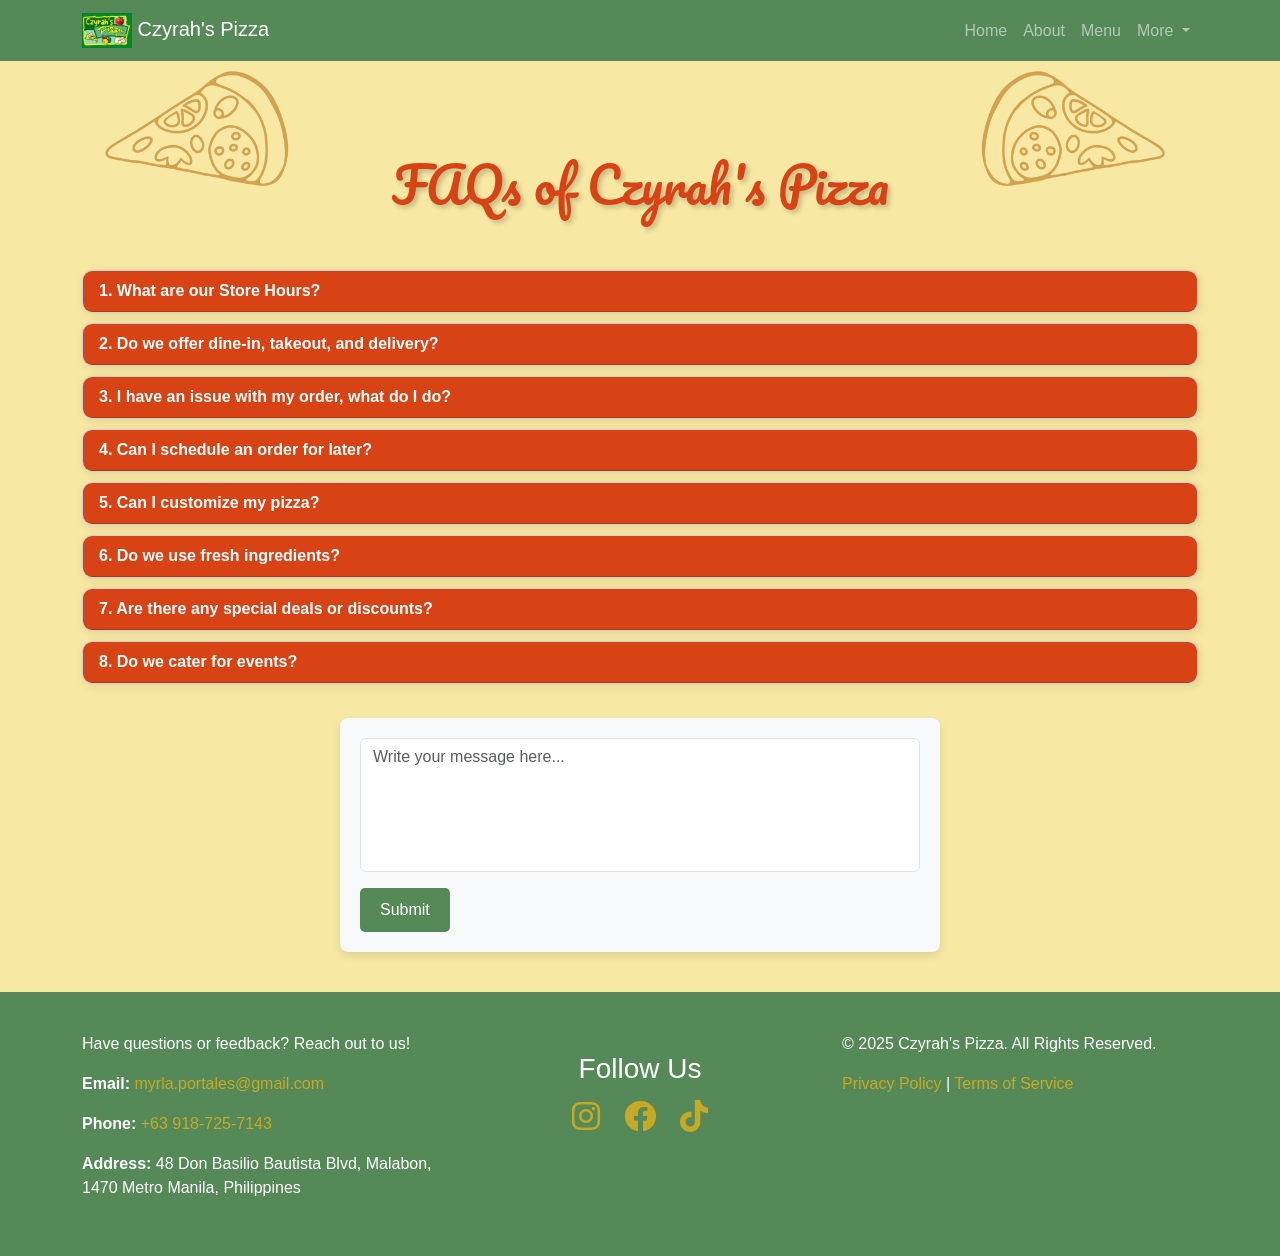
<file: Czyrahs_Pizza/Final_FAQ.html>
<!DOCTYPE html>
<html lang="en">
<head>
    <meta charset="UTF-8">
    <meta name="viewport" content="width=device-width, initial-scale=1.0">
    <title>Czyrah's Pizza | FAQ</title>
    
    <link rel="stylesheet" href="https://cdn.jsdelivr.net/npm/bootstrap@5.3.3/dist/css/bootstrap.min.css">
    <link rel="stylesheet" href="https://cdnjs.cloudflare.com/ajax/libs/font-awesome/6.0.0-beta3/css/all.min.css">
    
    <script src="https://cdn.jsdelivr.net/npm/bootstrap@5.3.3/dist/js/bootstrap.bundle.min.js"></script>
    <link rel="stylesheet" href="https://unpkg.com/aos@2.3.1/dist/aos.css">
    
    <style>
	@import url('https://fonts.googleapis.com/css2?family=Pacifico&display=swap');
	
        body {
            background: #f7e8a3;
            background-image: url("LayerPizzaLeft.png"), url("LayerPizzaRight.png");
            background-position: 50px 11px, 920px 11px;
            background-size: 300px, 300px, cover;
            background-repeat: no-repeat;
            background-attachment: fixed;
            color: #3e2723;
            font-family: 'Arial', sans-serif;
        }

        .main-heading {
            text-align: center;
            font-family: 'Pacifico', cursive;
            font-size: 3rem;
            color: #d84315;
            margin-top: 100px;
            text-shadow: 3px 3px 5px rgba(0, 0, 0, 0.2);
        }

        .accordion .card {
            border-radius: 10px;
            overflow: hidden;
            margin-bottom: 10px;
            transition: all 0.3s;
            box-shadow: 2px 2px 10px rgba(0, 0, 0, 0.1);
        }

        .accordion .card-header {
            background: #d84315;
            color: white;
            font-weight: bold;
            cursor: pointer;
            transition: 0.3s;
        }

        .accordion .card-header:hover {
            background: #bf360c;
        }

        .accordion .card-body {
            background: #fff8e1;
            color: #3e2723;
        }
		
		form {
		background-color: #f8f9fa;
		padding: 20px;
		border-radius: 8px;
		box-shadow: 0 4px 8px rgba(0, 0, 0, 0.1);
		max-width: 600px;
		margin-top: 20px;
		margin: 0 auto;
		}

		form h3 {
			color: #333;
			font-size: 20px;
			margin-bottom: 15px;
			margin: 0 auto; /* Centers horizontally */
			text-align: center;
			display: flex;
			flex-direction: column;
			align-items: center; 
		}

		textarea {
			width: 100%;
			border: 1px solid #ccc;
			border-radius: 5px;
			padding: 10px;
			font-size: 16px;
			resize: none;
		}

		textarea:focus {
			border-color: #558957;
			outline: none;
			box-shadow: 0 0 5px rgba(85, 137, 87, 0.5);
		}

	.btn-custom {
		background-color: #558957;
		color: white;
		border: none;
		padding: 10px 20px;
		font-size: 16px;
		border-radius: 5px;
		transition: background 0.3s ease-in-out;
	}
    .social-media {
        text-align: center;
        margin-top: 20px;
      }
      .social-media a {
        color: #C7A925;
        margin: 0 10px;
        text-decoration: none;
        font-size: 2rem;
      }
      .social-media a:hover {
        color: #ffffff;
      }
      .footer {
        background-color: #558957;
        color: white;
        padding: 40px 0;
        margin-top: 40px;
      }
      .footer a {
        color: #C7A925;
        text-decoration: none;
      }
      .footer a:hover {
        text-decoration: underline;
      }
      .footer strong {
        font-weight: bold;
      }
    </style>
</head>
<body>
    <nav class="navbar navbar-expand-sm navbar-dark fixed-top" style="background-color: #558957;">
    <div class="container">
        <a href="index.html" class="navbar-brand mb-0 h1">
            <img src="Logo.png" width="50px">
            Czyrah's Pizza
        </a>

        <button
            class="navbar-toggler"
            type="button"
            data-bs-toggle="collapse"
            data-bs-target="#navbarNav"
            aria-controls="navbarNav"
            aria-expanded="false"
            aria-label="Toggle navigation">
            <span class="navbar-toggler-icon"></span>
        </button>

        <div class="collapse navbar-collapse" id="navbarNav">
            <ul class="navbar-nav ms-auto">
                <li class="nav-item">
                    <a href="index.html" class="nav-link">Home</a>
                </li>
                <li class="nav-item">
                    <a href="Final_AboutUs.html" class="nav-link">About</a>
                </li>
                <li class="nav-item">
                    <a href="Final_Menu.html" class="nav-link">Menu</a>
                </li>
                <li class="nav-item dropdown">
                    <a href="#" class="nav-link dropdown-toggle" id="navbarDropdown" role="button"
                        data-bs-toggle="dropdown" aria-expanded="false">
                        More
                    </a>
                    <ul class="dropdown-menu dropdown-menu-end" aria-labelledby="navbarDropdown">
                        <li><a href="Final_Terms.html" class="dropdown-item">Terms & Conditions</a></li>
                        <li><a href="Final_FAQ.html" class="dropdown-item">FAQs</a></li>
                        <li><a href="Final_Contact.html" class="dropdown-item">Contacts</a></li>
                        <li><a href="Final_Blog.html" class="dropdown-item">Blogs</a></li>
                        <li><a href="Final_Reviews.html" class="dropdown-item">Reviews</a></li>
                    </ul>
                </li>
            </ul>
        </div>
    </div>
</nav>
    <div style="height: 56px;"></div>
    
    <h1 class="main-heading" data-aos="fade-down">FAQs of Czyrah's Pizza</h1>
    
	<br>
  
    <div class="container mt-4">
    <div class="accordion" id="faqAccordion">
        <!-- Item 1 -->
        <div class="card" data-aos="fade-up">
            <div class="card-header" id="headingOne" data-bs-toggle="collapse" data-bs-target="#collapseOne">
                1. What are our Store Hours?
            </div>
            <div id="collapseOne" class="collapse" data-bs-parent="#faqAccordion">
                <div class="card-body">
                    We are open every day from 07:00 AM - 09:00 PM. Check our website for updates on holidays!
                </div>
            </div>
        </div>

        <!-- Item 2 -->
        <div class="card" data-aos="fade-up" data-aos-delay="100">
            <div class="card-header" id="headingTwo" data-bs-toggle="collapse" data-bs-target="#collapseTwo">
                2. Do we offer dine-in, takeout, and delivery?
            </div>
            <div id="collapseTwo" class="collapse" data-bs-parent="#faqAccordion">
                <div class="card-body">
                    Currently, we only have takeout and deliveries. Order online or pick up at our store.
                </div>
            </div>
        </div>

        <!-- Item 3 -->
        <div class="card" data-aos="fade-up" data-aos-delay="100">
            <div class="card-header" id="headingThree" data-bs-toggle="collapse" data-bs-target="#collapseThree">
                3. I have an issue with my order, what do I do?
            </div>
            <div id="collapseThree" class="collapse" data-bs-parent="#faqAccordion">
                <div class="card-body">
                    Please contact us immediately at [+63 918-725-7143]. We will do our best to resolve it!
                </div>
            </div>
        </div>

        <!-- Item 4 -->
        <div class="card" data-aos="fade-up" data-aos-delay="100">
            <div class="card-header" id="headingFour" data-bs-toggle="collapse" data-bs-target="#collapseFour">
                4. Can I schedule an order for later?
            </div>
            <div id="collapseFour" class="collapse" data-bs-parent="#faqAccordion">
                <div class="card-body">
                    Yes! You can schedule a pickup or delivery for a later time. Just specify it on our website.
                </div>
            </div>
        </div>

        <!-- Item 5 -->
        <div class="card" data-aos="fade-up" data-aos-delay="100">
            <div class="card-header" id="headingFive" data-bs-toggle="collapse" data-bs-target="#collapseFive">
                5. Can I customize my pizza?
            </div>
            <div id="collapseFive" class="collapse" data-bs-parent="#faqAccordion">
                <div class="card-body">
                    Unfortunately, customization is not available. However, we offer a variety of delicious options to choose from!
                </div>
            </div>
        </div>

        <!-- Item 6 -->
        <div class="card" data-aos="fade-up" data-aos-delay="100">
            <div class="card-header" id="headingSix" data-bs-toggle="collapse" data-bs-target="#collapseSix">
                6. Do we use fresh ingredients?
            </div>
            <div id="collapseSix" class="collapse" data-bs-parent="#faqAccordion">
                <div class="card-body">
                    Yes, our pizzas are made from fresh-high quality produce to create a delicious meal.
                </div>
            </div>
        </div>

        <!-- Item 7 -->
        <div class="card" data-aos="fade-up" data-aos-delay="100">
            <div class="card-header" id="headingSeven" data-bs-toggle="collapse" data-bs-target="#collapseSeven">
                7. Are there any special deals or discounts?
            </div>
            <div id="collapseSeven" class="collapse" data-bs-parent="#faqAccordion">
                <div class="card-body">
                    Yes! We have special deals and discounts during holidays and special occasions. Make sure to check our website for new ones.
                </div>
            </div>
        </div>

        <!-- Item 8 -->
        <div class="card" data-aos="fade-up" data-aos-delay="100">
            <div class="card-header" id="headingEight" data-bs-toggle="collapse" data-bs-target="#collapseEight">
                8. Do we cater for events?
            </div>
            <div id="collapseEight" class="collapse" data-bs-parent="#faqAccordion">
                <div class="card-body">
                    Unfortunately, no. We are still a new and upcoming pizza store. Continue to support us so that we can expand our brand!
                </div>
            </div>
        </div>
    </div>
</div>
        </div>
    </div>
	
	<br>
	
	 <form data-aos="fade-up" data-aos-delay="100">
            <div class="mb-3">
                <textarea class="form-control" id="message" rows="5" placeholder="Write your message here..." required></textarea>
            </div>
            <button type="submit" class="btn btn-custom">Submit</button>
        </form>
    
    <footer class="footer">
			<div class="container">
			  <div class="row">
				<!-- The Contact Infos -->
				<div class="col-md-4">
				  <p>Have questions or feedback? Reach out to us!</p>
				  <p><strong>Email:</strong> <a href="mailto:myrla.portales@gmail.com">myrla.portales@gmail.com</a></p>
				  <p><strong>Phone:</strong> <a href="tel:+639187257143">+63 918-725-7143</a></p>
				  <p><strong>Address:</strong> 48 Don Basilio Bautista Blvd, Malabon, 1470 Metro Manila, Philippines</p>
				</div>
		 
				<!-- SocMeds -->
				<div class="col-md-4">
				  <div class="social-media">
					<h3>Follow Us</h3>
					<a href="https://www.instagram.com/czyrahspizza/" target="_blank"><i class="fab fa-instagram"></i></a>
					<a href="https://www.facebook.com/czyrahhpizza" target="_blank"><i class="fab fa-facebook"></i></a>
					<a href="https://www.tiktok.com/@czyrahspizza_sct.borrome" target="_blank"><i class="fab fa-tiktok"></i></a>
				  </div>
				</div>
		 
				<!-- Privacy smth -->
				<div class="col-md-4">
				  <p>&copy; 2025 Czyrah's Pizza. All Rights Reserved.</p>
				  <p>
					<a href="#">Privacy Policy</a> | <a href="#">Terms of Service</a>
				  </p>
				</div>
			  </div>
			</div>
		  </footer>
    
    <script src="https://cdn.jsdelivr.net/npm/bootstrap@5.3.3/dist/js/bootstrap.bundle.min.js"></script>
    <script src="https://unpkg.com/aos@2.3.1/dist/aos.js"></script>
    <script>
        AOS.init({ duration: 1000 });
    </script>
	<script src="https://cdn.jsdelivr.net/npm/@popperjs/core@2.11.6/dist/umd/popper.min.js"></script>
<script src="https://cdn.jsdelivr.net/npm/bootstrap@5.3.0/dist/js/bootstrap.min.js"></script>
</body>
</html>
</file>
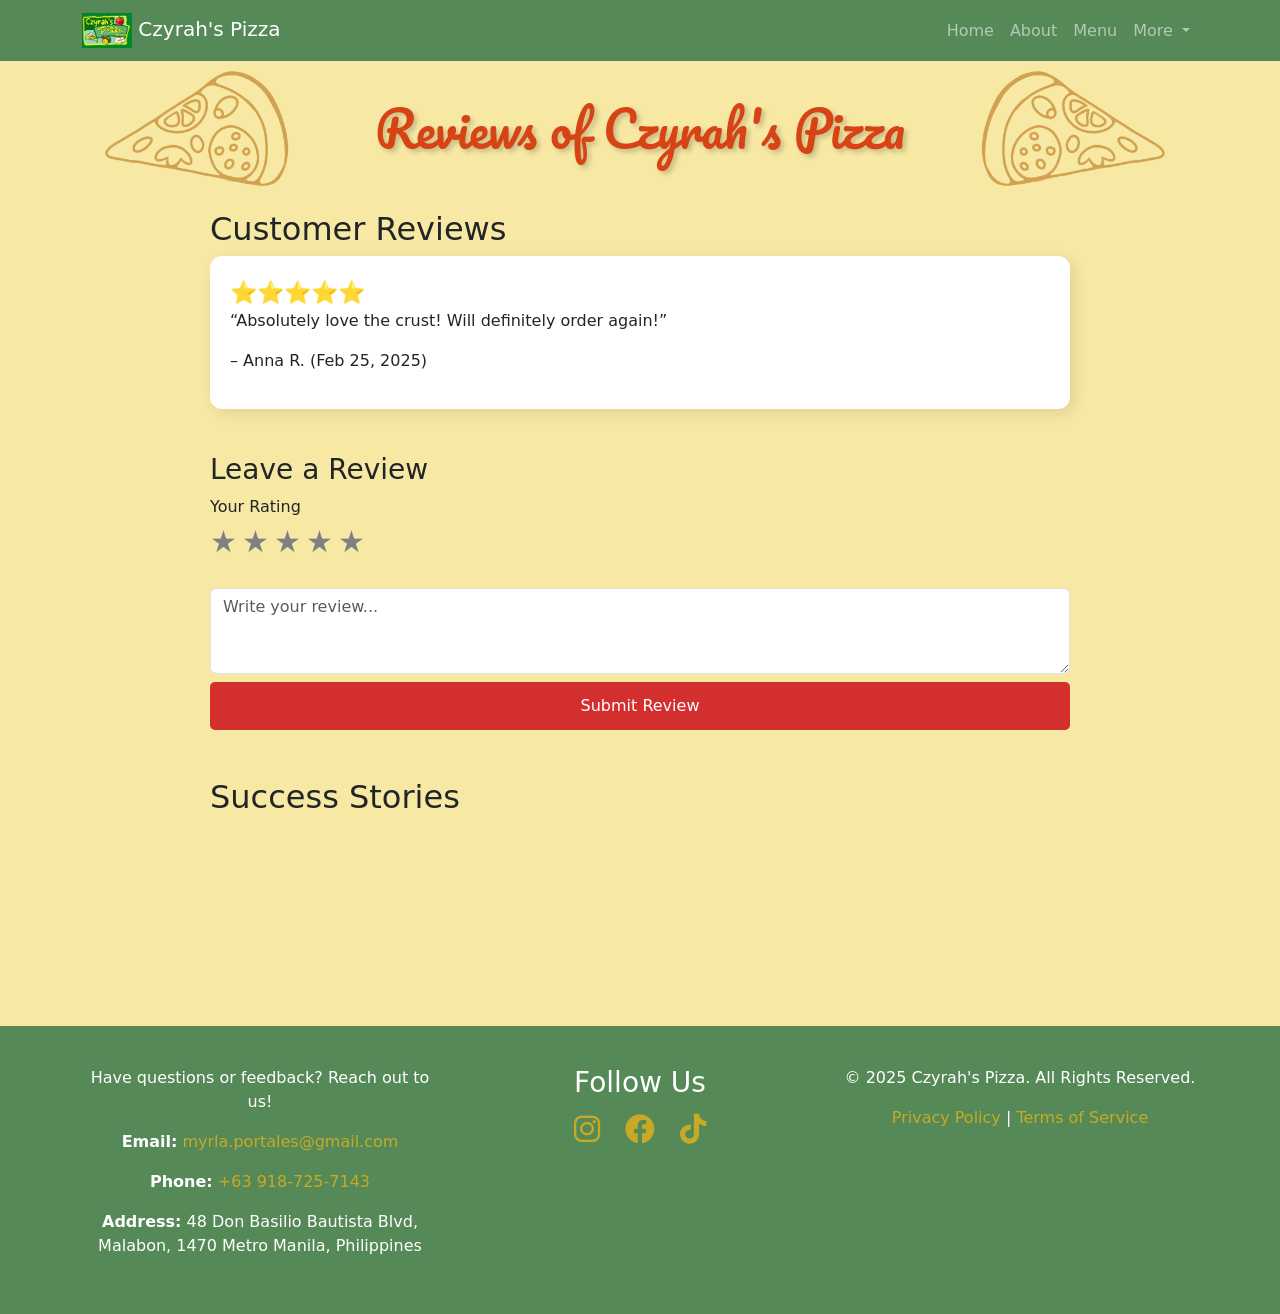
<file: Czyrahs_Pizza/Final_Reviews.html>
<!DOCTYPE html>
<html lang="en">
<head>
    <meta charset="UTF-8">
    <meta name="viewport" content="width=device-width, initial-scale=1.0">
    <title>Customer Reviews & Success Stories</title>
    <link href="https://cdnjs.cloudflare.com/ajax/libs/font-awesome/6.0.0-beta3/css/all.min.css" rel="stylesheet">
    
    <script src="https://cdn.jsdelivr.net/npm/bootstrap@5.3.3/dist/js/bootstrap.bundle.min.js"></script>
    <link href="https://cdn.jsdelivr.net/npm/bootstrap@5.3.2/dist/css/bootstrap.min.css" rel="stylesheet">
    <link rel="stylesheet" href="https://unpkg.com/aos@2.3.1/dist/aos.css">
    <style>
       @import url('https://fonts.googleapis.com/css2?family=Pacifico&display=swap');

        body {
            background: #f7e8a3;
            background-image: url("LayerPizzaLeft.png"), url("LayerPizzaRight.png");
            background-position: 50px 11px, 920px 11px;
            background-size: 300px, 300px;
            background-repeat: no-repeat, no-repeat;
            background-attachment: fixed, fixed;
           
        }

        /* Heading */
        .main-heading {
            text-align: center;
            font-family: 'Pacifico', cursive;
            font-size: 3rem;
            color: #d84315;
            margin-top: 100px;
            text-shadow: 3px 3px 5px rgba(0, 0, 0, 0.2);
        }
        .box {
            max-width: 900px;
            margin: auto;
            padding: 20px;
        }
        
        .review, .case-study {
            background: #fff;
            padding: 20px;
            margin-bottom: 20px;
            border-radius: 12px;
            box-shadow: 4px 4px 15px rgba(0, 0, 0, 0.1);
            transform: scale(0.98);
            transition: transform 0.3s;
        }
        .review:hover, .case-study:hover {
            transform: scale(1);
        }
        .stars {
            font-size: 22px;
            color: gold;
        }
        .btn-custom {
            background-color: #d32f2f;
            color: white;
            padding: 12px;
            border: none;
            border-radius: 5px;
            width: 100%;
            transition: background 0.3s;
        }
        .btn-custom:hover {
            background-color: #b71c1c;
        }
        .social-media a {
            font-size: 30px;
            margin: 0 10px;
            color: #c7a925;
            transition: transform 0.3s;
        }
        .social-media a:hover {
            transform: scale(1.2);
            color: #ffffff;
        }
        .footer {
            background-color: #558957;
            color: white;
            padding: 40px 0;
            text-align: center;
            margin-top: 50px;
        }
		.footer {
            background-color: #558957;
            color: white;
            padding: 40px 0;
            margin-top: 40px;
        }
        .footer a {
            color: #C7A925;
            text-decoration: none;
        }
        .footer a:hover {
            text-decoration: underline;
        }
        .footer strong {
            font-weight: bold;
        }
		.star-rating span {
			font-size: 30px;
			cursor: pointer;
			color: grey;
			transition: color 0.3s;
		}

		.star-rating span.gold {
			color: gold;
		}
    </style>
</head>
<body>
    <nav class="navbar navbar-expand-sm navbar-dark fixed-top" style="background-color: #558957;">
    <div class="container">
        <a href="index.html" class="navbar-brand mb-0 h1">
            <img src="Logo.png" width="50px">
            Czyrah's Pizza
        </a>

        <button
            class="navbar-toggler"
            type="button"
            data-bs-toggle="collapse"
            data-bs-target="#navbarNav"
            aria-controls="navbarNav"
            aria-expanded="false"
            aria-label="Toggle navigation">
            <span class="navbar-toggler-icon"></span>
        </button>

        <div class="collapse navbar-collapse" id="navbarNav">
            <ul class="navbar-nav ms-auto">
                <li class="nav-item">
                    <a href="index.html" class="nav-link">Home</a>
                </li>
                <li class="nav-item">
                    <a href="Final_AboutUs.html" class="nav-link">About</a>
                </li>
                <li class="nav-item">
                    <a href="Final_Menu.html" class="nav-link">Menu</a>
                </li>
                <li class="nav-item dropdown">
                    <a href="#" class="nav-link dropdown-toggle" id="navbarDropdown" role="button"
                        data-bs-toggle="dropdown" aria-expanded="false">
                        More
                    </a>
                    <ul class="dropdown-menu dropdown-menu-end" aria-labelledby="navbarDropdown">
                        <li><a href="Final_Contact.html" class="dropdown-item">Terms & Conditions</a></li>
                        <li><a href="Final_FAQ.html" class="dropdown-item">FAQs</a></li>
                        <li><a href="Final_Contact.html" class="dropdown-item">Contacts</a></li>
                        <li><a href="Final_Blog.html" class="dropdown-item">Blogs</a></li>
                        <li><a href="Final_Reviews.html" class="dropdown-item">Reviews</a></li>
                    </ul>
                </li>
            </ul>
        </div>
    </div>
</nav>
<!-- Main Heading -->
    <h1 class="main-heading" data-aos="fade-down">Reviews of Czyrah's Pizza</h1>

<br>
    <div class="container box">
        <h2 data-aos="fade-up">Customer Reviews</h2>
        <div id="reviews">
            <div class="review" data-aos="fade-right">
                <div class="stars">⭐⭐⭐⭐⭐</div>
                <p class="review-text">“Absolutely love the crust! Will definitely order again!”</p>
                <p class="customer">– Anna R. <span class="date">(Feb 25, 2025)</span></p>
            </div>
        </div>
		
		<br>
        <h3 data-aos="fade-up">Leave a Review</h3>
		
		 <div class="form-group">
                    <label>Your Rating</label>
                    <div class="star-rating">
                        <span class="grey" data-value="1">★</span>
                        <span class="grey" data-value="2">★</span>
                        <span class="grey" data-value="3">★</span>
                        <span class="grey" data-value="4">★</span>
                        <span class="grey" data-value="5">★</span>
                    </div>
                </div>
				<br>
        <form id="reviewForm" data-aos="fade-left">
            <textarea id="comment" rows="3" required class="form-control mb-2" placeholder="Write your review..."></textarea>
            <button type="submit" class="btn-custom">Submit Review</button>
        </form>
		<br>
		<br>
        <h2 data-aos="fade-up">Success Stories</h2>
        <div id="stories">
            <div class="case-study" data-aos="fade-left">
                <h3>Office Pizza Tradition</h3>
                <p>Last month, a local office ordered 20 of our pizzas for their team-building event...</p>
            </div>
        </div>
    </div>
    
	<!-- Footer itu -->
		<footer class="footer">
			<div class="container">
			  <div class="row">
				<!-- The Contact Infos -->
				<div class="col-md-4">
				  <p>Have questions or feedback? Reach out to us!</p>
				  <p><strong>Email:</strong> <a href="mailto:myrla.portales@gmail.com">myrla.portales@gmail.com</a></p>
				  <p><strong>Phone:</strong> <a href="tel:+639187257143">+63 918-725-7143</a></p>
				  <p><strong>Address:</strong> 48 Don Basilio Bautista Blvd, Malabon, 1470 Metro Manila, Philippines</p>
				</div>
		 
				<!-- SocMeds -->
				<div class="col-md-4">
				  <div class="social-media">
					<h3>Follow Us</h3>
					<a href="https://www.instagram.com/czyrahspizza/" target="_blank"><i class="fab fa-instagram"></i></a>
					<a href="https://www.facebook.com/czyrahhpizza" target="_blank"><i class="fab fa-facebook"></i></a>
					<a href="https://www.tiktok.com/@czyrahspizza_sct.borrome" target="_blank"><i class="fab fa-tiktok"></i></a>
				  </div>
				</div>
		 
				<!-- Privacy smth -->
				<div class="col-md-4">
				  <p>&copy; 2025 Czyrah's Pizza. All Rights Reserved.</p>
				  <p>
					<a href="#">Privacy Policy</a> | <a href="#">Terms of Service</a>
				  </p>
				</div>
			  </div>
			</div>
		  </footer>


    <script src="https://cdn.jsdelivr.net/npm/bootstrap@5.3.2/dist/js/bootstrap.bundle.min.js"></script>
    <script src="https://unpkg.com/aos@2.3.1/dist/aos.js"></script>
    <script>
        AOS.init();
        document.getElementById("reviewForm").addEventListener("submit", function(event) {
            event.preventDefault();
            let comment = document.getElementById("comment").value;
            if (!comment) return;
            let reviewSection = document.getElementById("reviews");
            let newReview = `<div class='review' data-aos='fade-right'><div class='stars'>⭐⭐⭐⭐⭐</div><p class='review-text'>“${comment}”</p><p class='customer'>– Anonymous</p></div>`;
            reviewSection.innerHTML += newReview;
            this.reset();
        });
    </script>
	
	<script>
            let loggedInUser = "John Doe";
            let selectedRating = 0;

            document.querySelectorAll(".star-rating span").forEach((star) => {
                star.addEventListener("click", function () {
                    selectedRating = this.getAttribute("data-value");
                    document.querySelectorAll(".star-rating span").forEach((s) => {
                        s.classList.remove("gold");
                        s.classList.add("grey");
                    });
                    for (let i = 0; i < selectedRating; i++) {
                        document.querySelectorAll(".star-rating span")[i].classList.remove("grey");
                        document.querySelectorAll(".star-rating span")[i].classList.add("gold");
                    }
                });
            });

            document.getElementById("reviewForm").addEventListener("submit", function (event) {
                event.preventDefault();
                let comment = document.getElementById("comment").value;
                if (selectedRating === 0) return alert("Please select a rating.");
                let reviewSection = document.getElementById("reviews");
                let newReview = `<div class="review"><div class="stars">${"⭐".repeat(selectedRating)}</div><p class="review-text">“${comment}”</p><p class="customer">– ${loggedInUser} <span class="date">(Just Now)</span></p></div>`;
                reviewSection.innerHTML += newReview;
                this.reset();
                selectedRating = 0;
            });
            
            document.getElementById('storyForm').addEventListener('submit', function(event) {
        event.preventDefault();
        let story = document.getElementById('story').value;
        let storySection = document.getElementById('stories');
        let newStory = `<div class="case-study"><h3>Your Story</h3><p>${story}</p></div>`;
        storySection.innerHTML += newStory;
        this.reset();
    });
        </script>
	<script src="https://cdn.jsdelivr.net/npm/@popperjs/core@2.11.6/dist/umd/popper.min.js"></script>
<script src="https://cdn.jsdelivr.net/npm/bootstrap@5.3.0/dist/js/bootstrap.min.js"></script>
</body>
</html>
</file>
